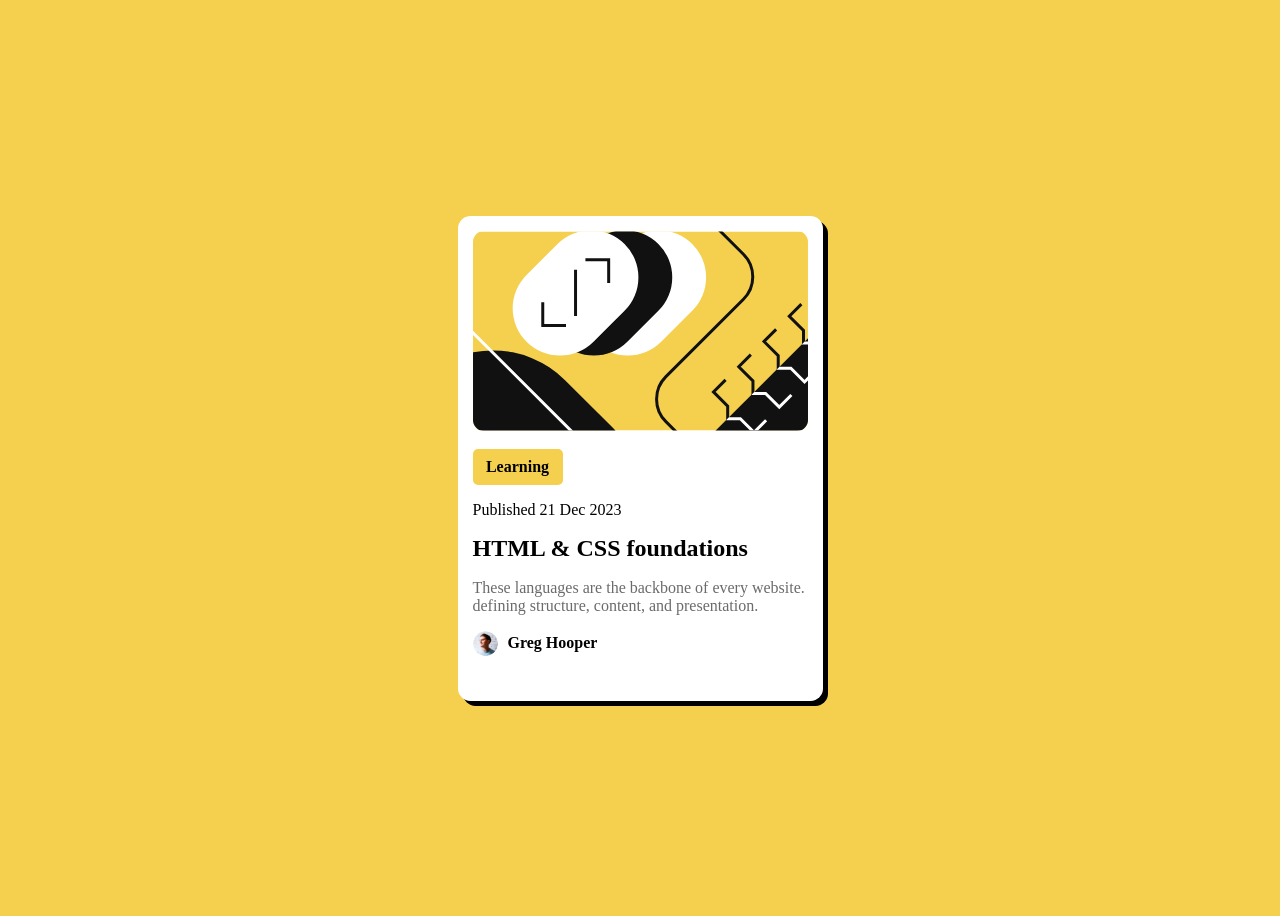
<file: index.html>
<!DOCTYPE html>
<html lang="en">
<head>
    <link rel="icon" type="image/png" href="Images/favicon-32x32.png">
    <link rel="stylesheet" href="jack_card_style.css">
    <meta charset="UTF-8">
    <meta name="viewport" content="width=device-width, initial-scale=1.0">
    <title>Blog post card</title>
</head>
<body>
    <main>
        <img class="first_image" src="Images\illustration-article.svg" alt="This a blog image">
        <h1 class="border" >Learning</h1>
        <p class="text" >Published 21 Dec 2023</p>
        <h1><a href="index.html">HTML & CSS foundations</a></h1>
        <p class="message">These languages are the backbone of every website. defining 
            structure, content, and presentation.
        </p>
        <div class="Author">
            <img  class="Avatar"src="Images/image-avatar.webp" alt="This is an image of Greg Hooper"> 
            <span name="Grey_Hooper"><strong>Greg Hooper</strong></span> 
        </div>
        
    </main>
</body>
</html>
</file>
<file: jack_card_style.css>
body{
    background-color: hsl(47, 88%, 63%); 
    min-height: 100vh; 
    display: flex; 
    justify-content: center; 
    align-items: center;
}

main{
    background-color: hsl(0, 0%, 100%);
    width: 365px;
    height: 485px;
    margin: auto;
    margin-top: 20px;
    margin-bottom: 20px;
    border-radius: 12.5px;
    box-shadow: 5px 5px black;
    font-family: figtree;

}

.first_image{
    width: 335px;
    padding: 15px;
    border-radius: 26px;
}

.border{
    margin-top: -0.5px;
    margin-left: 15px;
    border-style: solid;
    border-width: 9px ;
    margin-right: 260px;
    text-align: center;
    border-color: hsl(47, 88%, 63%);
    background-color: hsl(47, 88%, 63%);
    border-radius: 5px;
    font-size: 16px;

}

.text{
    margin-left: 15px;
    font-size: 16;
}

h1{
    margin-left: 15px;
    font-size: 24px;

}

a:link{
    text-decoration: none;
    color: black;
}
a:hover{
    color: hsl(47, 88%, 63%);
}

.message{
    margin-left: 15px;
    font-size: 16px;
    color: hsl(0, 0%, 42%);

}

.Author{
    display: flex;
    align-items: center;
    margin-right: 15px;
    gap: 10px;
    
}

.Avatar{
    margin-left: 15px;
    width: 25px; 
    border-radius: 50%;
}

.Grey_Hooper{
    margin-left: 10px;
    font-weight: 500;
    font-size: 14px;
    color: hsl(0, 0%, 7%);  
}
</file>
